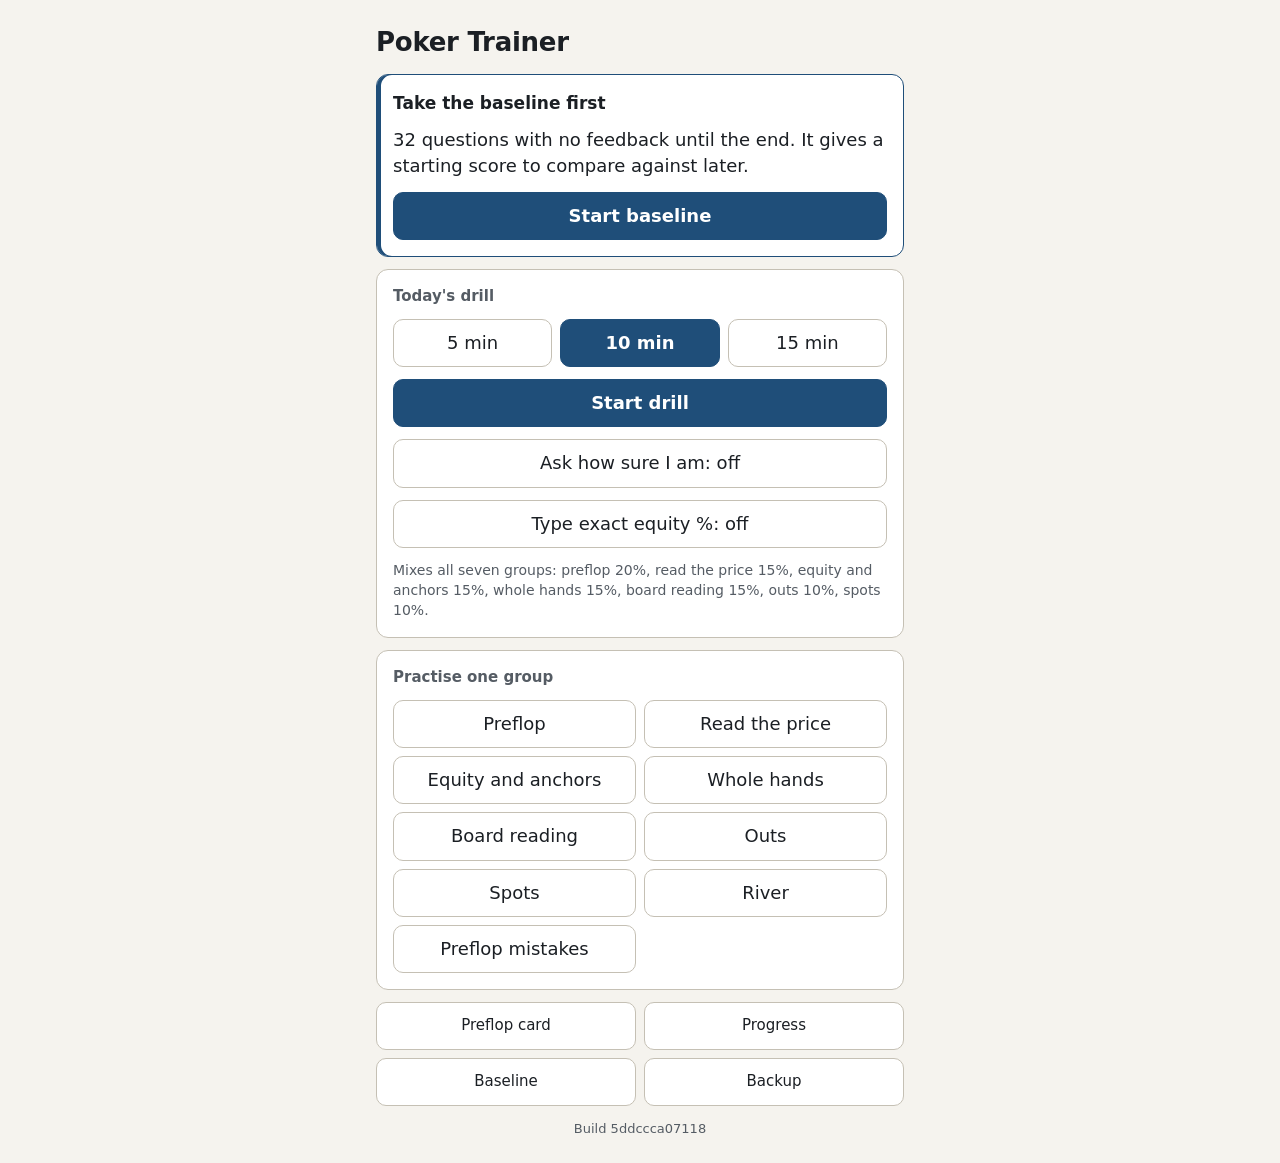
<file: index.html>
<!doctype html>
<html lang="en">
<head>
<meta charset="utf-8">
<meta name="viewport" content="width=device-width, initial-scale=1, viewport-fit=cover, shrink-to-fit=no">
<title>Poker Trainer</title>
<meta name="description" content="Daily 10-minute drills for reading boards, counting outs and pot odds.">
<meta name="theme-color" media="(prefers-color-scheme: light)" content="#f5f3ee">
<meta name="theme-color" media="(prefers-color-scheme: dark)" content="#14171a">
<link rel="manifest" href="manifest.webmanifest">
<link rel="icon" href="app/icon.svg" type="image/svg+xml">
<link rel="apple-touch-icon" href="app/icon-180.png">
<link rel="stylesheet" href="app/style.css">
</head>
<body>
<div id="notice" hidden></div>
<button type="button" id="update-banner" class="update-bar" hidden>Update ready - tap to reload</button>
<main id="app"></main>
<noscript><p>Poker Trainer needs JavaScript to run.</p></noscript>
<script type="module" src="app/main.js"></script>
</body>
</html>
</file>
<file: app/style.css>
:root {
  color-scheme: light dark;
  --bg: #f5f3ee;
  --surface: #ffffff;
  --surface-2: #edeae2;
  --ink: #1b1f24;
  --muted: #555c64;
  --line: #c5c0b4;
  --accent: #1f4e79;
  --accent-ink: #ffffff;
  --good: #166840;
  --good-bg: #e4f2ea;
  --bad: #6d1115;
  --bad-bg: #f7ece9;
  --close: #684400;
  --close-bg: #f7f0dd;
  --card-face: #ffffff;
  --card-line: #858075;
  --suit-s: #16181d;
  --suit-h: #6c0c16;
  --suit-d: #1c5fc6;
  --suit-c: #0d7a43;
  --act-r: #1f4e79;
  --act-r-ink: #ffffff;
  --act-c: #83b892;
  --act-c-ink: #0f2c1a;
  --act-l: #d2e6d6;
  --act-l-ink: #10321d;
  --act-f: #e8e4da;
  --act-f-ink: #52575e;
  --radius: 12px;
  --gap: 12px;
  --top-inset: env(safe-area-inset-top, 0px);
  --bottom-inset: env(safe-area-inset-bottom, 0px);
}
@media (prefers-color-scheme: dark) {
  :root {
    --bg: #14171a;
    --surface: #1e2327;
    --surface-2: #2a3035;
    --ink: #e7e6e1;
    --muted: #a5aeb6;
    --line: #434b52;
    --accent: #98c4f0;
    --accent-ink: #0d1820;
    --good: #92e0a8;
    --good-bg: #1c3528;
    --bad: #ef8a7c;
    --bad-bg: #3a2320;
    --close: #e0b555;
    --close-bg: #39301a;
    --card-face: #f7f4ec;
    --card-line: #586068;
    --act-r: #98c4f0;
    --act-r-ink: #0d1820;
    --act-c: #3a704c;
    --act-c-ink: #eff8f1;
    --act-l: #263f2e;
    --act-l-ink: #d8ecdc;
    --act-f: #2a3035;
    --act-f-ink: #9ba4ac;
  }
}

[hidden] { display: none !important; }
* { box-sizing: border-box; -webkit-tap-highlight-color: transparent; }
html { -webkit-text-size-adjust: 100%; touch-action: manipulation; }
body {
  margin: 0;
  background: var(--bg);
  color: var(--ink);
  font: 17px/1.45 -apple-system, BlinkMacSystemFont, "Segoe UI", system-ui, Roboto, sans-serif;
  overflow-x: hidden;
}
main {
  max-width: 560px;
  min-width: 0;
  overflow-wrap: anywhere;
  /* Nothing inside may widen the page: on iOS a page wider than the screen once
     stays wider, cutting off the right edge of every later screen. */
  overflow-x: clip;
  margin: 0 auto;
  padding: calc(8px + var(--top-inset)) 16px calc(24px + var(--bottom-inset));
  min-height: 100dvh;
  display: flex;
  flex-direction: column;
  gap: var(--gap);
}
h1, h2, h3, p { margin: 0; }
button, a.btn, label.btn { font: inherit; color: inherit; }
a { color: var(--accent); }

#notice {
  background: var(--close-bg);
  color: var(--close);
  font-size: 14px;
  font-weight: 600;
  border-bottom: 2px solid var(--close);
  padding: calc(8px + var(--top-inset)) 16px 8px;
  text-align: center;
}
#notice.fatal { background: var(--bad-bg); color: var(--bad); border-bottom-color: var(--bad); }
.notice-reload { display: flex; margin: 8px auto 0; }
.update-bar {
  display: block;
  width: 100%;
  min-height: 44px;
  padding: calc(6px + var(--top-inset)) 16px 6px;
  background: var(--surface-2);
  color: var(--accent);
  border: none;
  border-bottom: 2px solid var(--accent);
  font-size: 14px;
  font-weight: 600;
  text-align: center;
  text-decoration: underline;
  text-underline-offset: 3px;
  cursor: pointer;
}
.build-version { font-size: 13px; color: var(--muted); text-align: center; margin-top: 2px; font-variant-numeric: tabular-nums; }
.price-breakdown { margin-top: -4px; font-variant-numeric: tabular-nums; }

.top-bar {
  padding-top: var(--top-inset);
  margin-top: calc(-1 * var(--top-inset));
  display: grid;
  grid-template-columns: 64px minmax(0, 1fr) auto;
  align-items: center;
  gap: 8px;
  min-height: 48px;
  position: sticky;
  top: 0;
  background: var(--bg);
  z-index: 2;
}
.back {
  min-height: 44px;
  min-width: 44px;
  display: inline-flex;
  align-items: center;
  background: none;
  border: none;
  color: var(--accent);
  font-weight: 600;
  padding: 0;
  text-decoration: underline;
  text-underline-offset: 3px;
  cursor: pointer;
}
.top-title { font-size: 16px; font-weight: 600; text-align: center; }
.tag { margin-left: 6px; font-size: 12px; font-weight: 500; color: var(--muted); text-transform: uppercase; letter-spacing: .04em; }
.top-right { display: flex; gap: 10px; justify-content: flex-end; font-variant-numeric: tabular-nums; color: var(--muted); font-size: 15px; white-space: nowrap; }

.home-head { padding-top: 8px; }
.app-title { font-size: 26px; font-weight: 700; letter-spacing: -.01em; }

.panel, .callout {
  background: var(--surface);
  border: 1px solid var(--line);
  border-radius: var(--radius);
  padding: 16px;
  display: flex;
  flex-direction: column;
  gap: 12px;
}
.callout { border-color: var(--accent); box-shadow: inset 4px 0 0 var(--accent); }
.callout h2 { font-size: 17px; }
.panel-title { font-size: 15px; font-weight: 600; color: var(--muted); }
.hint { font-size: 14px; color: var(--muted); }
.hint.error { color: var(--bad); font-weight: 600; }
.hint:empty { display: none; }

.btn {
  display: inline-flex;
  align-items: center;
  justify-content: center;
  gap: 8px;
  min-height: 48px;
  padding: 10px 16px;
  border: 1px solid var(--line);
  border-radius: 10px;
  background: var(--surface);
  color: var(--ink);
  text-decoration: none;
  cursor: pointer;
  text-align: center;
}
.btn.primary { background: var(--accent); color: var(--accent-ink); border-color: var(--accent); font-weight: 600; }
.btn.ghost { background: none; }
.btn.ghost[aria-pressed="true"] { border-color: var(--accent); box-shadow: inset 3px 0 0 var(--accent); font-weight: 600; }
.btn:disabled, .btn.primary:disabled, .btn.ghost:disabled {
  background: var(--surface-2);
  color: var(--muted);
  border-style: dashed;
  border-color: var(--line);
  font-weight: 400;
  opacity: 1;
  cursor: default;
}
.file-btn { align-self: flex-start; }
.stack { display: flex; flex-direction: column; gap: 12px; }
.row { display: flex; gap: 8px; }
.row .btn.primary { flex: 1; }

.seg-group { display: grid; grid-template-columns: repeat(3, 1fr); gap: 8px; }
.seg {
  min-height: 48px;
  border: 1px solid var(--line);
  border-radius: 10px;
  background: var(--surface);
  color: var(--ink);
  cursor: pointer;
}
.seg[aria-pressed="true"] { background: var(--accent); color: var(--accent-ink); border-color: var(--accent); font-weight: 700; }

.group-list { display: grid; grid-template-columns: repeat(2, minmax(0, 1fr)); gap: 8px; }
.group-list .btn { white-space: normal; }
.step-head { display: flex; justify-content: space-between; align-items: center; gap: 8px; }
.step-head h3 { font-size: 16px; }
.pill { font-size: 13px; padding: 2px 10px; border-radius: 999px; background: var(--surface-2); color: var(--muted); border: 1px solid var(--line); }
.pill.good { background: var(--good-bg); color: var(--good); border: 2px solid var(--good); font-weight: 700; }
.pill.chosen-pill { background: var(--surface); color: var(--ink); border: 2px dashed var(--accent); font-weight: 600; }

.home-links { display: grid; grid-template-columns: repeat(2, minmax(0, 1fr)); gap: 8px; }
.home-link {
  min-height: 48px;
  display: flex;
  align-items: center;
  justify-content: center;
  border: 1px solid var(--line);
  border-radius: 10px;
  background: var(--surface);
  color: var(--ink);
  text-decoration: none;
  font-size: 15px;
  text-align: center;
  padding: 8px;
}

/* Question area */
.question { display: flex; flex-direction: column; gap: 12px; }
.labelled { display: flex; flex-direction: column; gap: 6px; }
.label { font-size: 13px; font-weight: 600; color: var(--muted); text-transform: uppercase; letter-spacing: .05em; }
.prompt { font-size: 18px; font-weight: 600; }
.context { color: var(--muted); }
.card-row { display: flex; gap: 6px; flex-wrap: wrap; }
.chips { display: flex; flex-wrap: wrap; gap: 8px; }
.chip {
  display: flex;
  flex-direction: column;
  background: var(--surface);
  border: 1px solid var(--line);
  border-radius: 10px;
  padding: 6px 12px;
  min-width: 96px;
}
.chip-label { font-size: 12px; color: var(--muted); }
.chip-value { font-size: 20px; font-weight: 600; font-variant-numeric: tabular-nums; }
.facts { margin: 0; padding-left: 18px; display: flex; flex-direction: column; gap: 6px; font-size: 15px; }
.facts li { padding-left: 2px; }

/* Cards */
.card {
  position: relative;
  background: var(--card-face);
  border: 1px solid var(--card-line);
  border-radius: 8px;
  box-shadow: 0 1px 2px rgb(0 0 0 / .18);
  width: var(--card-w);
  height: calc(var(--card-w) * 1.4);
  flex: 0 0 auto;
  display: block;
}
.card svg { display: block; fill: currentColor; width: 100%; height: 100%; }
.card-hero { --card-w: 74px; }
.card-board { --card-w: 62px; }
.card-opp { --card-w: 48px; }
.card-small { --card-w: 28px; border-radius: 4px; box-shadow: none; }
.card-rank {
  position: absolute;
  top: 4%;
  left: 8%;
  font-size: calc(var(--card-w) * .42);
  font-weight: 700;
  line-height: 1;
  letter-spacing: -.04em;
}
.card-corner { display: none; }
.card-suit {
  position: absolute;
  right: 8%;
  bottom: 6%;
  width: 58%;
  height: 58%;
}
.card-small .card-rank { top: 2px; left: 3px; font-size: 15px; }
.card-small .card-suit { right: 2px; bottom: 2px; width: 50%; height: 50%; }
.suit-s { color: var(--suit-s); }
.suit-h { color: var(--suit-h); }
.suit-d { color: var(--suit-d); }
.suit-c { color: var(--suit-c); }

.timeline { list-style: none; margin: 0; padding: 0; display: flex; flex-direction: column; gap: 6px; }
.tl-street { padding: 6px 8px; background: var(--surface); border: 1px solid var(--line); border-radius: 8px; display: flex; flex-direction: column; gap: 3px; }
.tl-head { display: flex; align-items: center; gap: 8px; flex-wrap: wrap; font-size: 14px; }
.tl-head .card-small { --card-w: 36px; border-radius: 5px; }
.tl-head .card-small .card-rank { font-size: 16px; top: 2px; left: 3px; }
.tl-head .card-small .card-suit { right: 2px; bottom: 2px; width: 54%; height: 54%; }
.tl-pot { margin-left: auto; color: var(--muted); font-size: 13px; font-variant-numeric: tabular-nums; }
.tl-actions { display: flex; flex-wrap: wrap; gap: 2px 10px; font-size: 13px; }
.tl-act { color: var(--ink); }
.tl-act.fold { color: var(--muted); }
.tl-act.you { font-weight: 600; }
.pot-strip { padding: 10px 12px; background: var(--surface); border: 1px solid var(--line); border-radius: 10px; display: flex; flex-direction: column; gap: 8px; }
.pot-head { display: flex; align-items: center; gap: 8px; font-size: 14px; }
.pot-actions { display: flex; flex-wrap: wrap; gap: 6px; }
.pot-act { padding: 3px 8px; border-radius: 6px; border: 1px solid var(--line); background: var(--bg); color: var(--ink); font-size: 14px; line-height: 1.3; font-variant-numeric: tabular-nums; }
.pot-act.fold { color: var(--muted); border-style: dashed; }
.pot-act.raise { font-weight: 600; }
.pot-act.you { font-weight: 700; border-color: var(--accent); box-shadow: inset 3px 0 0 var(--accent); }
.table-options { list-style: none; margin: 0; padding: 0; display: flex; flex-direction: column; gap: 6px; }
.table-options li { padding: 6px 8px; border: 1px solid var(--line); border-radius: 8px; display: flex; flex-direction: column; gap: 2px; }
.table-options li.chosen { border-color: var(--accent); box-shadow: inset 4px 0 0 var(--accent); background: var(--surface-2); }

/* Answers */
.answers { display: flex; flex-direction: column; gap: 10px; }
.choice-grid { display: grid; gap: 8px; }
.choice-grid.two { grid-template-columns: repeat(2, minmax(0, 1fr)); }
.choice-grid.large .choice { min-height: 60px; font-size: 19px; font-weight: 600; }
.choice { justify-content: flex-start; position: relative; padding-left: 16px; }
.toggle { justify-content: flex-start; padding-left: 16px; }
.toggle::before { content: ""; width: 16px; height: 16px; flex: 0 0 auto; border: 2px solid currentColor; border-radius: 4px; background: transparent; }
.toggle[aria-pressed="true"] { background: var(--accent); color: var(--accent-ink); border-color: var(--accent); font-weight: 700; }
.toggle[aria-pressed="true"]::before { background: var(--accent-ink); box-shadow: inset 0 0 0 2px var(--accent); }
.toggle[aria-pressed="true"] .key-hint { color: var(--accent-ink); border-color: currentColor; }
.key-hint { display: none; }
@media (hover: hover) and (pointer: fine) {
  .key-hint {
    display: inline-flex;
    font: 11px/1 ui-monospace, Menlo, monospace;
    padding: 3px 5px;
    border: 1px solid var(--line);
    border-radius: 4px;
    color: var(--muted);
  }
}

.keypad-display {
  font-size: 32px;
  font-weight: 600;
  text-align: center;
  min-height: 48px;
  border-bottom: 2px solid var(--line);
  font-variant-numeric: tabular-nums;
}
.keypad { display: grid; grid-template-columns: repeat(3, 1fr); gap: 8px; }
.key { font-size: 22px; min-height: 52px; }

/* Holding picker */
.picker { gap: 10px; }
.picker-preview { font-weight: 600; min-height: 22px; }
.slots { display: flex; flex-direction: column; gap: 6px; }
.slot {
  display: grid;
  grid-template-columns: minmax(28px, 42px) repeat(5, minmax(0, 44px)) minmax(40px, 1fr);
  align-items: center;
  gap: 4px;
  padding: 4px 6px;
  border: 1px solid var(--line);
  border-radius: 10px;
  background: var(--surface);
}
.slot.active { border-color: var(--accent); box-shadow: 0 0 0 2px var(--accent); }
.slot-label { font-size: 13px; color: var(--muted); }
.slot-rank { height: 44px; font-size: 20px; font-weight: 700; background: var(--surface-2); border: none; border-radius: 8px; color: var(--ink); cursor: pointer; }
.slot-suit { height: 44px; display: flex; align-items: center; justify-content: center; background: var(--card-face); border: 1px solid var(--line); border-radius: 8px; padding: 9px; cursor: pointer; }
.slot-suit svg { fill: currentColor; width: 100%; height: 100%; }
.slot-suit[aria-pressed="true"] { border: 2px solid var(--suit-s); outline: 2px solid var(--accent); outline-offset: 2px; }
.slot-suit:disabled { opacity: .45; border-style: dashed; cursor: default; }
.slot-any { height: 44px; background: var(--surface); border: 1px solid var(--line); border-radius: 8px; color: var(--ink); cursor: pointer; font-size: 14px; }
.slot-any[aria-pressed="true"] { background: var(--accent); color: var(--accent-ink); border-color: var(--accent); font-weight: 700; }
.suited-row { display: flex; gap: 6px; }
.chip-toggle { flex: 1; min-height: 44px; border: 1px solid var(--line); background: var(--surface); border-radius: 8px; color: var(--ink); cursor: pointer; font-size: 14px; }
.chip-toggle[aria-pressed="true"] { background: var(--accent); color: var(--accent-ink); border-color: var(--accent); font-weight: 700; }
.rank-grid { display: grid; grid-template-columns: repeat(7, 1fr); gap: 4px; }
.rank { min-height: 44px; padding: 4px 0; font-weight: 600; }

/* Reveal */
.reveal { display: flex; flex-direction: column; gap: 10px; background: var(--surface); border: 1px solid var(--line); border-radius: var(--radius); padding: 14px; }
.reveal.good { border-color: var(--good); box-shadow: inset 4px 0 0 var(--good); }
.reveal.bad { border-color: var(--bad); border-left: 4px dashed var(--bad); }
.reveal.close { border-color: var(--close); border-left: 4px dotted var(--close); }
.verdict { font-size: 20px; font-weight: 700; }
.reveal.good .verdict { color: var(--good); }
.reveal.bad .verdict { color: var(--bad); }
.reveal.close .verdict { color: var(--close); }
.verdict .you { font-size: 14px; font-weight: 400; color: var(--muted); }
.reveal-answer { font-size: 18px; }
.reveal-answer strong { font-size: 20px; }
.reveal-line { font-size: 16px; }
.question.revealed { gap: 8px; }
.question.revealed .card-hero { --card-w: 54px; }
.question.revealed .card-board { --card-w: 48px; }
.question.revealed .prompt { font-size: 15px; font-weight: 400; color: var(--muted); }
.question.revealed .context, .question.revealed .chip-label { font-size: 13px; }
.live-slot { position: absolute; width: 1px; height: 1px; overflow: hidden; clip: rect(0 0 0 0); }
.mini-cards { display: inline-flex; gap: 2px; align-items: center; vertical-align: middle; }
.mini-cards.wrap { flex-wrap: wrap; gap: 4px; }
.holdings { display: inline-flex; gap: 8px; flex-wrap: wrap; align-items: center; }
.stat-list { display: grid; grid-template-columns: minmax(0, 1fr) auto; gap: 4px 12px; margin: 0; font-size: 15px; }
.stat-list dt { color: var(--muted); }
.stat-list dd { margin: 0; font-weight: 600; text-align: right; font-variant-numeric: tabular-nums; }
.big-score { font-size: 26px; font-weight: 700; }
.big-score.small { font-size: 20px; }
.action-bar {
  position: sticky;
  bottom: 0;
  padding: 10px 0 calc(10px + var(--bottom-inset));
  background: linear-gradient(transparent, var(--bg) 14px);
  margin-top: auto;
  display: flex;
  flex-direction: column;
}
.loading { margin: auto; color: var(--muted); padding: 48px 0; }

/* Preflop card */
.tabs { display: flex; gap: 6px; overflow-x: auto; padding-bottom: 2px; scrollbar-width: none; }
.tabs.wrap { flex-wrap: wrap; overflow-x: visible; }
.tab { flex: 0 0 auto; min-height: 44px; padding: 8px 12px; border: 1px solid var(--line); border-radius: 8px; background: var(--surface); color: var(--ink); cursor: pointer; font-size: 14px; white-space: nowrap; }
.tab[aria-pressed="true"] { background: var(--accent); color: var(--accent-ink); border-color: var(--accent); font-weight: 700; }
.grid {
  display: grid;
  grid-template-columns: repeat(13, 1fr);
  gap: 1px;
  background: var(--line);
  border: 1px solid var(--line);
}
.cell { aspect-ratio: 1; display: flex; align-items: center; justify-content: center; font-size: clamp(9px, 2.5vw, 12px); font-variant-numeric: tabular-nums; overflow: hidden; }
.act-r { background: var(--act-r); color: var(--act-r-ink); font-weight: 700; }
.act-c { background: var(--act-c); color: var(--act-c-ink); font-weight: 600; box-shadow: inset 0 -3px 0 var(--act-c-ink); }
.act-l { background: var(--act-l); color: var(--act-l-ink); background-image: linear-gradient(135deg, var(--act-l-ink) 5px, transparent 5px); }
.act-f { background: var(--act-f); color: var(--act-f-ink); }
.legend { list-style: none; margin: 0; padding: 0; display: flex; flex-wrap: wrap; gap: 8px 14px; font-size: 14px; }
.legend li { display: inline-flex; align-items: center; gap: 6px; }
.swatch { width: 14px; height: 14px; border-radius: 3px; border: 1px solid var(--line); }
.range-lines { display: flex; flex-direction: column; gap: 10px; }
.range-lines h3 { font-size: 15px; }
.range-lines p { font-size: 15px; }
.range-lines .hint { font-size: 14px; }
.skill-row { display: flex; flex-direction: column; gap: 2px; padding: 10px 0; border-top: 1px solid var(--line); }
.skill-row:first-of-type { border-top: 0; }
.skill-row h3 { font-size: 16px; }
.pills { display: flex; flex-wrap: wrap; gap: 4px; justify-content: flex-end; }
.sub-title { font-size: 15px; }
.stack.tight { gap: 4px; }
.stack.compact { gap: 8px; }
.stack.compact .card-hero { --card-w: 58px; }
.stack.compact .card-board { --card-w: 52px; }
.opp-row { display: flex; flex-wrap: wrap; gap: 8px 14px; }
.mark-line { font-weight: 600; }
.mark-line.good { color: var(--good); }
.anchor-label { font-weight: 600; color: var(--ink); }
.mini-table { width: 100%; border-collapse: collapse; font-size: 15px; font-variant-numeric: tabular-nums; }
.mini-table th { text-align: left; font-size: 13px; font-weight: 600; color: var(--muted); padding: 4px 8px 4px 0; border-bottom: 1px solid var(--line); }
.mini-table td { padding: 4px 8px 4px 0; border-bottom: 1px solid var(--line); vertical-align: top; }
.mini-table tr:last-child td { border-bottom: none; }
.price-sum { margin-left: 6px; font-size: 15px; font-weight: 400; color: var(--muted); font-variant-numeric: tabular-nums; white-space: nowrap; }
.price-table { width: 100%; border-collapse: collapse; font-size: 13.5px; line-height: 1.25; font-variant-numeric: tabular-nums; }
.price-table th { text-align: left; font-size: 12px; font-weight: 600; color: var(--muted); padding: 2px 6px 3px; border-bottom: 1px solid var(--line); }
.price-table th:last-child, .price-table td:last-child { text-align: right; }
.price-table td { padding: 2px 6px; border-bottom: 1px solid var(--line); }
.price-table tbody tr:last-child td { border-bottom: none; }
.price-table tr.marked td { color: var(--accent); font-weight: 700; background: var(--surface-2); box-shadow: inset 0 2px 0 var(--accent), inset 0 -2px 0 var(--accent); }
.price-table tr.marked td:first-child { box-shadow: inset 3px 0 0 var(--accent), inset 0 2px 0 var(--accent), inset 0 -2px 0 var(--accent); }
.target { display: flex; flex-direction: column; gap: 4px; }
.target-text { font-size: 14px; color: var(--muted); }
.target-track { display: block; height: 6px; border-radius: 3px; background: var(--surface); border: 1px solid var(--line); overflow: hidden; }
.target-fill { display: block; height: 100%; background: var(--muted); opacity: 1; transform-origin: left; transform: scaleX(0); animation: target-grow linear forwards; }
@keyframes target-grow { from { transform: scaleX(0); } to { transform: scaleX(1); } }
.question.revealed .target { display: none; }
@media (prefers-reduced-motion: reduce) { .target-fill { animation: none; transform: scaleX(1); opacity: 1; } }
details summary { min-height: 44px; display: flex; align-items: center; gap: 6px; cursor: pointer; color: var(--muted); text-decoration: underline; text-underline-offset: 3px; }
details summary::before { content: ""; flex: 0 0 auto; width: 0; height: 0; border-left: 6px solid currentColor; border-top: 4px solid transparent; border-bottom: 4px solid transparent; }
details[open] > summary::before { transform: rotate(90deg); }
details p { font-size: 14px; color: var(--muted); padding: 4px 0; }

button:focus-visible, a:focus-visible, label:focus-visible, summary:focus-visible, textarea:focus-visible { outline: 3px solid var(--accent); outline-offset: 2px; }

@media (min-width: 700px) {
  body { font-size: 18px; }
  .card-hero { --card-w: 84px; }
  .card-board { --card-w: 72px; }
  main { padding-top: calc(16px + var(--top-inset)); }
}
@media (prefers-reduced-motion: no-preference) {
  .btn, .seg, .tab, .slot-rank, .slot-suit { transition: border-color .12s; }
}

/* Whole-hand chains and the one-tap prompts after an answer. */
.chain-part { font-weight: 600; }
.reveal-tie { font-weight: 600; margin-top: 8px; }
.confidence-ask .hint { display: inline; }
.reflect { border-top: 1px solid var(--line); margin-top: 16px; padding-top: 12px; display: flex; flex-direction: column; gap: 8px; }
.reflect-title { font-size: 1rem; margin: 0; }
.reflect-cues { display: grid; gap: 8px; }
.btn.cue { min-height: 44px; text-align: left; white-space: normal; }
.btn.cue-skip { min-height: 44px; }
.beats-me-hands { display: grid; grid-template-columns: repeat(2, minmax(0, 1fr)); gap: 8px 12px; }
.slot-rank.any { font-size: 0.75rem; }

/* Phone layout: a question, its answer controls and the feedback fit on one
   screen, so nothing needs scrolling and the Next bar covers nothing. Shown
   after an answer, the question shrinks to one strip of small cards. */
.more summary { cursor: pointer; color: var(--accent); font-size: 14px; font-weight: 600; min-height: 44px; display: flex; align-items: center; gap: 6px; text-decoration: underline; text-underline-offset: 3px; }
.more[open] summary { margin-bottom: 4px; }
@media (max-width: 699px) {
  main:has(.reveal) { gap: 8px; }
  .question.revealed { gap: 4px; }
  .question > .stack { flex-direction: row; flex-wrap: wrap; align-items: flex-end; gap: 8px 16px; }
  .question > .stack > :not(.labelled) { flex-basis: 100%; }
  .question > .stack .stack:not(.beats-me-hands) { flex-direction: column; }
  main:has(.question:not(.revealed)) { gap: 10px; }
  .card-hero { --card-w: 56px; }
  .card-board { --card-w: 48px; }
  .card-opp { --card-w: 44px; }
  .stack.compact .card-hero { --card-w: 52px; }
  .stack.compact .card-board { --card-w: 46px; }
  .beats-me-hands .card-board { --card-w: 40px; }
  .beats-me-hands { gap: 6px 12px; }
  .prompt { font-size: 17px; line-height: 1.3; }
  .keypad { gap: 6px; }
  .key { min-height: 46px; }
  .keypad-display { font-size: 28px; min-height: 40px; }
  .answers { gap: 8px; }
  .question.revealed > .stack { gap: 4px 12px; }
  .question.revealed .labelled { gap: 1px; }
  .question.revealed .label { font-size: 11px; letter-spacing: .03em; }
  .question.revealed .card-hero, .question.revealed .card-board, .question.revealed .card-opp { --card-w: 32px; border-radius: 5px; }
  .question.revealed .card-row { gap: 3px; flex-wrap: nowrap; }
  .question.revealed .card-rank { top: 2px; left: 3px; }
  .question.revealed .chain-part, .question.revealed .anchor-label { display: none; }
  .question.revealed .beats-me-hands { display: none; }
  .question.revealed .chips { gap: 6px; }
  .question.revealed .chip { min-width: 0; padding: 2px 8px; border-radius: 8px; }
  .question.revealed .chip-label { font-size: 11px; }
  .question.revealed .chip-value { font-size: 15px; }
  .question.revealed .context, .question.revealed .prompt { font-size: 13px; line-height: 1.3; }
  .question.revealed .facts { font-size: 13px; gap: 2px; line-height: 1.3; }
  .question.revealed .opp-row { gap: 4px 12px; }
  .timeline { gap: 4px; }
  .tl-street { padding: 3px 8px; gap: 2px; }
  .tl-head { font-size: 13px; gap: 6px; }
  .tl-actions { font-size: 13px; gap: 0 8px; line-height: 1.25; }
  .tl-head .card-small { --card-w: 36px; border-radius: 5px; }
  .tl-head .card-small .card-rank { font-size: 16px; top: 2px; left: 3px; }
  .tl-head .card-small .card-suit { right: 2px; bottom: 2px; width: 54%; height: 54%; }
  main:has(.question:not(.revealed) .timeline) { gap: 6px; padding-bottom: calc(12px + var(--bottom-inset)); }
  .question:not(.revealed) > .stack:has(.timeline) { gap: 6px 10px; }
  .question:not(.revealed):has(.timeline) .card-hero { --card-w: 44px; border-radius: 6px; }
  .question:not(.revealed):has(.timeline) .chips { gap: 6px; }
  .question:not(.revealed):has(.timeline) .chip { min-width: 0; padding: 3px 9px; border-radius: 8px; }
  .question:not(.revealed):has(.timeline) .chip-label { font-size: 11px; }
  .question:not(.revealed):has(.timeline) .chip-value { font-size: 16px; }
  .question:not(.revealed):has(.timeline) .prompt { font-size: 15px; line-height: 1.25; }
  main:has(.question:not(.revealed) .timeline) .choice-grid { grid-template-columns: repeat(2, minmax(0, 1fr)); gap: 6px; }
  main:has(.question:not(.revealed) .timeline) .choice { min-height: 44px; padding: 6px 10px; font-size: 15px; justify-content: center; }
  .question.revealed .timeline { gap: 2px; }
  .question.revealed .tl-street { padding: 2px 6px; flex-direction: row; flex-wrap: wrap; align-items: center; column-gap: 8px; }
  .question.revealed .tl-head, .question.revealed .tl-actions { font-size: 12px; }
  .question.revealed .pot-strip { padding: 6px 8px; gap: 4px; }
  .question.revealed .pot-head { font-size: 12px; }
  .question.revealed .pot-actions { gap: 4px; }
  .question.revealed .pot-act { padding: 2px 6px; font-size: 12.5px; }
  .question.revealed .tl-head .card-small { --card-w: 26px; border-radius: 4px; }
  .question.revealed .tl-head .card-small .card-rank { font-size: 12px; top: 1px; left: 2px; }
  .question.revealed .tl-head .card-small .card-suit { right: 2px; bottom: 2px; width: 50%; height: 50%; }
  .question.revealed .tl-pot { margin-left: 0; }
  .reveal .table-options li { padding: 3px 8px; gap: 0; }
  .reveal .table-options .hint { font-size: 13px; line-height: 1.3; }
  .reveal { padding: 10px 12px; gap: 6px; }
  .verdict { font-size: 18px; line-height: 1.25; }
  .verdict .you { font-size: 13px; }
  .reveal-answer { font-size: 16px; }
  .reveal-answer strong { font-size: 18px; }
  .reveal-line { font-size: 15px; line-height: 1.35; }
  .reveal .facts { font-size: 14px; gap: 3px; line-height: 1.35; }
  .reveal .stat-list { font-size: 14px; gap: 2px 10px; }
  .reveal .card-small { --card-w: 24px; }
  .reveal .card-small .card-rank { font-size: 13px; top: 1px; left: 2px; }
  .reveal .mini-cards.wrap { gap: 3px; }
  .reveal .labelled { gap: 3px; }
  .reveal .table-options { gap: 4px; }
  .reveal .table-options li { padding: 4px 8px; }
  .price-sum { font-size: 14px; }
  .price-table { font-size: 13px; line-height: 1.2; }
  .price-table th, .price-table td { padding: 1.5px 6px; }
  .reveal-tie { margin-top: 2px; }
  .reflect { margin-top: 8px; padding-top: 8px; }
  main:has(.reveal) .action-bar { padding-top: 6px; padding-bottom: calc(6px + var(--bottom-inset)); }
}
/* Short phones (iPhone SE and the like). */
@media (max-width: 699px) and (max-height: 740px) {
  main { gap: 8px; }
  .card-hero { --card-w: 48px; }
  .card-board, .stack.compact .card-board { --card-w: 42px; }
  .stack.compact .card-hero { --card-w: 46px; }
  .card-opp, .beats-me-hands .card-board { --card-w: 38px; }
  .label { font-size: 12px; }
  .question { gap: 8px; }
  .question > .stack { gap: 6px 14px; }
  .chip { padding: 4px 10px; min-width: 0; }
  .chip-value { font-size: 17px; }
  .prompt { font-size: 16px; }
  .context, .facts { font-size: 14px; line-height: 1.35; }
  .btn { min-height: 44px; padding: 8px 14px; }
  .key { min-height: 42px; font-size: 20px; }
  .keypad-display { font-size: 24px; min-height: 34px; }
  .choice-grid { gap: 6px; }
  .choice-grid.large .choice { min-height: 50px; font-size: 18px; }
  .top-bar { min-height: 44px; }
  .question.revealed .card-hero, .question.revealed .card-board, .question.revealed .card-opp { --card-w: 30px; }
}

/* When the feedback still runs past the screen, Next sits after it instead of
   floating over it. */
.action-bar.in-flow { position: static; background: none; }

.leak-note { margin-top: 8px; padding-top: 8px; border-top: 1px solid var(--line); display: flex; flex-direction: column; gap: 4px; font-size: 14.5px; line-height: 1.35; }
.leak-when { font-weight: 600; color: var(--ink); }
.leak-did { color: var(--muted); }

/* Preflop mistakes: loading a leak file kept on this device. */
.leak-loader { gap: 8px; }
.paste { width: 100%; min-height: 64px; font: 16px/1.35 ui-monospace, Menlo, monospace; color: var(--ink); background: var(--surface); border: 1px solid var(--line); border-radius: 8px; padding: 8px; resize: vertical; }
.paste::placeholder { color: var(--muted); opacity: 1; }

/* River: the line so far in small type, and the "you beat / beats you" bar. */
.river-context { font-weight: 600; color: var(--ink); }
.river-line { font-size: 14.5px; line-height: 1.35; color: var(--muted); }
.question.revealed .river .prompt, .question.revealed .river .river-line { display: none; }
.river-split { display: flex; flex-direction: column; gap: 4px; }
.split-bar { display: flex; gap: 2px; height: 12px; padding: 1px; border-radius: 6px; overflow: hidden; background: var(--surface); border: 1px solid var(--line); }
.split-beat { background: var(--good); border-radius: 4px; }
.split-tie { background: repeating-linear-gradient(90deg, var(--muted) 0 2px, var(--surface) 2px 5px); border-radius: 4px; }
.split-lose { background: repeating-linear-gradient(-45deg, var(--bad) 0 4px, var(--bad-bg) 4px 7px); border-radius: 4px; }
.split-key { display: inline-block; width: 10px; height: 10px; border-radius: 2px; vertical-align: -1px; margin-right: 4px; border: 1px solid var(--line); }
.split-text { font-size: 13.5px; line-height: 1.3; }
.split-beat-text { color: var(--good); }
.split-lose-text { color: var(--bad); }
.river-reply { font-size: 13.5px; line-height: 1.3; color: var(--muted); }
</file>
